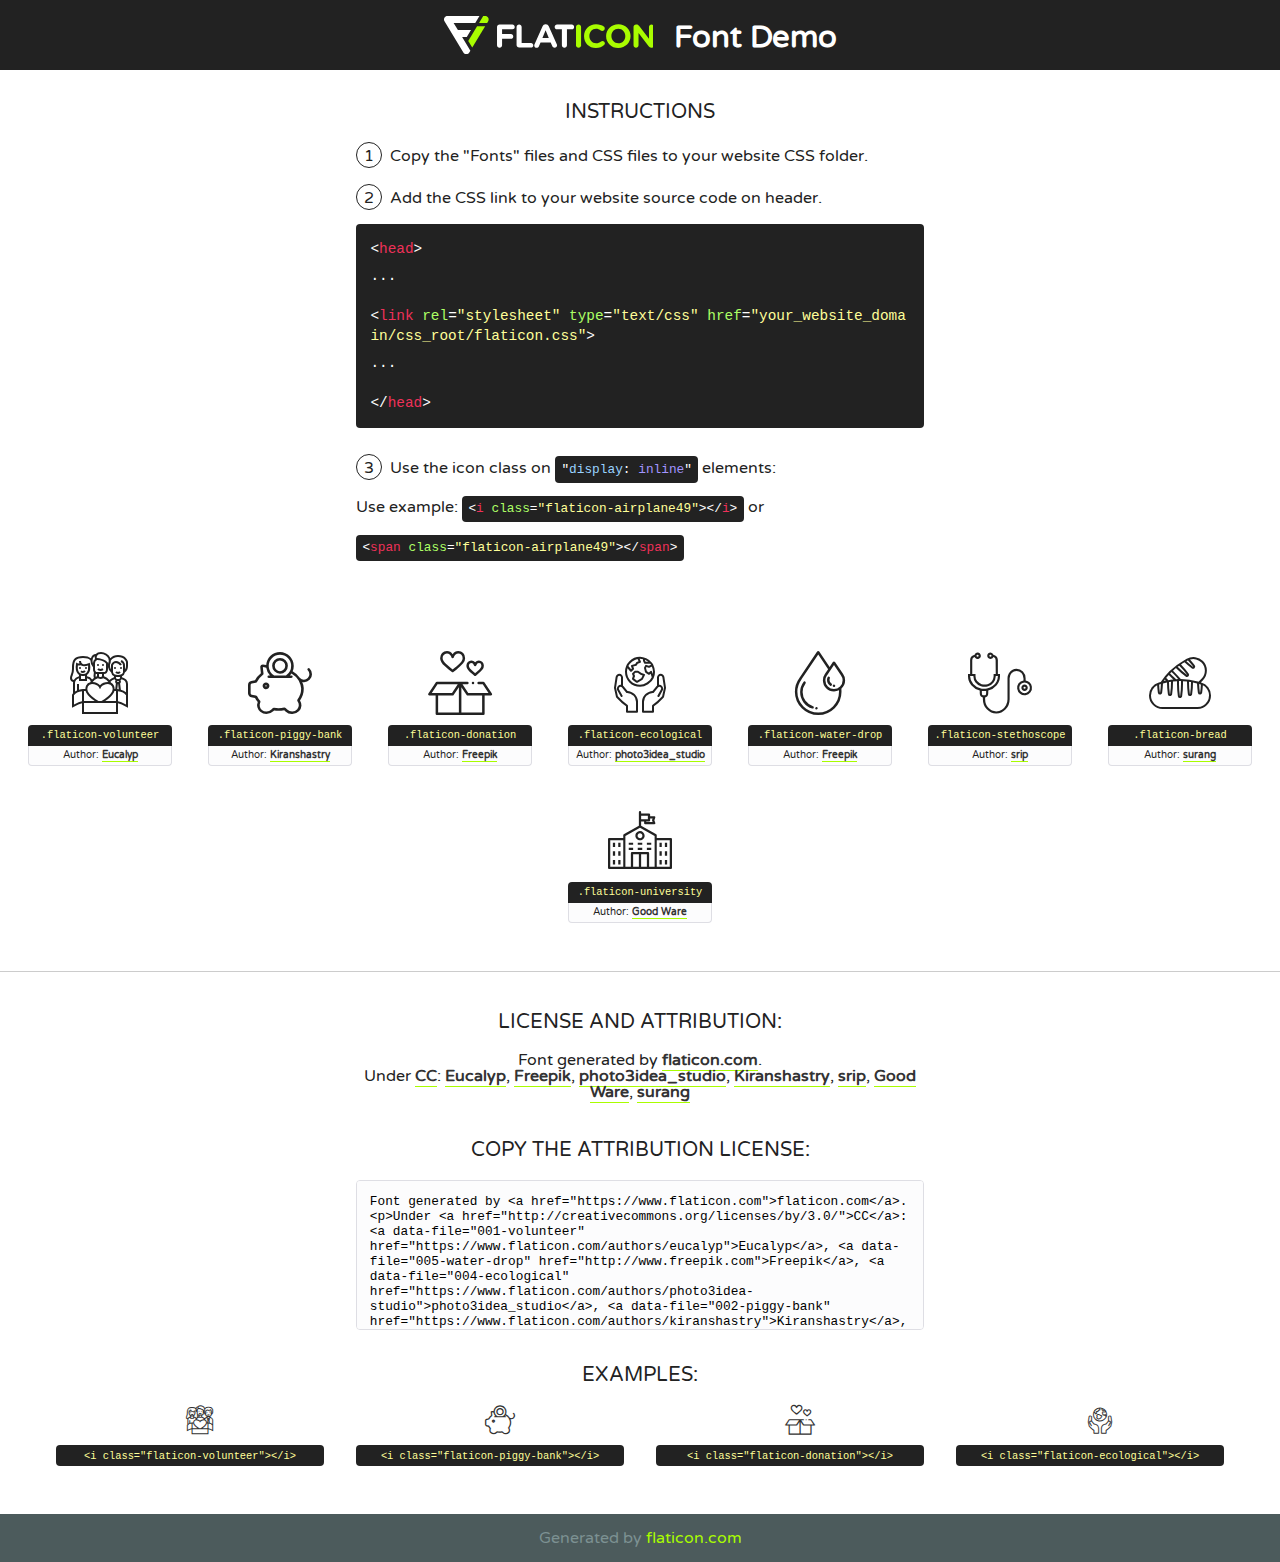
<file: fonts/flaticon/font/flaticon.html>
<!DOCTYPE html>
<!--
  Flaticon icon font: Flaticon
  Creation date: 19/07/2020 09:59
-->
<html>
<!DOCTYPE html>
<html>

<head>
    <title>Flaticon WebFont</title>
    <link href="http://fonts.googleapis.com/css?family=Varela+Round" rel="stylesheet" type="text/css" />
    <link rel="stylesheet" type="text/css" href="flaticon.css">
    <meta charset="UTF-8">
    <style>
    html, body, div, span, applet, object, iframe,
    h1, h2, h3, h4, h5, h6, p, blockquote, pre,
    a, abbr, acronym, address, big, cite, code,
    del, dfn, em, img, ins, kbd, q, s, samp,
    small, strike, strong, sub, sup, tt, var,
    b, u, i, center,
    dl, dt, dd, ol, ul, li,
    fieldset, form, label, legend,
    table, caption, tbody, tfoot, thead, tr, th, td,
    article, aside, canvas, details, embed, 
    figure, figcaption, footer, header, hgroup, 
    menu, nav, output, ruby, section, summary,
    time, mark, audio, video {
        margin: 0;
        padding: 0;
        border: 0;
        font-size: 100%;
        font: inherit;
        vertical-align: baseline;
    }
    /* HTML5 display-role reset for older browsers */
    article, aside, details, figcaption, figure, 
    footer, header, hgroup, menu, nav, section {
        display: block;
    }
    body {
        line-height: 1;
    }
    ol, ul {
        list-style: none;
    }
    blockquote, q {
        quotes: none;
    }
    blockquote:before, blockquote:after,
    q:before, q:after {
        content: '';
        content: none;
    }
    table {
        border-collapse: collapse;
        border-spacing: 0;
    }
    body {
        font-family: 'Varela Round', Helvetica, Arial, sans-serif;
        font-size: 16px;
        color: #222;
    }
    a {
        color: #333;
        border-bottom: 1px solid #a9fd00;
        font-weight: bold;
        text-decoration: none;
    }
    * {
        -moz-box-sizing: border-box;
        -webkit-box-sizing: border-box;
        box-sizing: border-box;
        margin: 0;
        padding: 0;
    }
    [class^="flaticon-"]:before, [class*=" flaticon-"]:before, [class^="flaticon-"]:after, [class*=" flaticon-"]:after {
        font-family: Flaticon;
        font-size: 30px;
        font-style: normal;
        margin-left: 20px;
        color: #333;
    }
    .wrapper {
        max-width: 600px;
        margin: auto;
        padding: 0 1em;
    }
    .title {
        font-size: 1.25em;
        text-align: center;
        margin-bottom: 1em;
        text-transform: uppercase;
    }
    header {
        text-align: center;
        background-color: #222;
        color: #fff;
        padding: 1em;
    }
    header .logo {
        width: 210px;
        height: 38px;
        display: inline-block;
        vertical-align: middle;
        margin-right: 1em;
        border: none;
    }
    header strong {
        font-size: 1.95em;
        font-weight: bold;
        vertical-align: middle;
        margin-top: 5px;
        display: inline-block;
    }
    .demo {
        margin: 2em auto;
        line-height: 1.25em;
    }
    .demo ul li {
        margin-bottom: 1em;
    }
    .demo ul li .num {
        color: #222;
        border-radius: 20px;
        display: inline-block;
        width: 26px;
        padding: 3px;
        height: 26px;
        text-align: center;
        margin-right: 0.5em;
        border: 1px solid #222;
    }
    .demo ul li code {
        background-color: #222;
        border-radius: 4px;
        padding: 0.25em 0.5em;
        display: inline-block;
        color: #fff;
        font-family: Consolas,Monaco,Lucida Console,Liberation Mono,DejaVu Sans Mono,Bitstream Vera Sans Mono,Courier New, monospace;
        font-weight: lighter;
        margin-top: 1em;
        font-size: 0.8em;
        word-break: break-all;
    }
    .demo ul li code.big {
        padding: 1em;
        font-size: 0.9em;
    }
    .demo ul li code .red {
        color: #EF3159;
    }
    .demo ul li code .green {
        color: #ACFF65;
    }
    .demo ul li code .yellow {
        color: #FFFF99;
    }
    .demo ul li code .blue {
        color: #99D3FF;
    }
    .demo ul li code .purple {
        color: #A295FF;
    }
    .demo ul li code .dots {
        margin-top: 0.5em;
        display: block;
    }
    #glyphs {
        border-bottom: 1px solid #ccc;
        padding: 2em 0;
        text-align: center;
    }
    .glyph {
        display: inline-block;
        width: 9em;
        margin: 1em;
        text-align: center;
        vertical-align: top;
        background: #FFF;
    }
    .glyph .glyph-icon {
        padding: 10px;
        display: block;
        font-family:"Flaticon";
        font-size: 64px;
        line-height: 1;
    }
    .glyph .glyph-icon:before {
        font-size: 64px;
        color: #222;
        margin-left: 0;
    }
    .class-name {
        font-size: 0.65em;
        background-color: #222;
        color: #fff;
        border-radius: 4px 4px 0 0;
        padding: 0.5em;
        color: #FFFF99;
        font-family: Consolas,Monaco,Lucida Console,Liberation Mono,DejaVu Sans Mono,Bitstream Vera Sans Mono,Courier New, monospace;
    }
    .author-name {
        font-size: 0.6em;
        background-color: #fcfcfd;
        border: 1px solid #DEDEE4;
        border-top: 0;
        border-radius: 0 0 4px 4px;
        padding: 0.5em;
    }
    .class-name:last-child {
        font-size: 10px;
        color:#888;
    }
    .class-name:last-child a {
        font-size: 10px;
        color:#555;
    }
    .class-name:last-child a:hover {
        color:#a9fd00;
    }
    .glyph > input {
        display: block;
        width: 100px;
        margin: 5px auto;
        text-align: center;
        font-size: 12px;
        cursor: text;
    }
    .glyph > input.icon-input {
        font-family:"Flaticon";
        font-size: 16px;
        margin-bottom: 10px;
    }
    .attribution .title {
        margin-top: 2em;
    }
    .attribution textarea {
        background-color: #fcfcfd;
        padding: 1em;
        border: none;
        box-shadow: none;
        border: 1px solid #DEDEE4;
        border-radius: 4px;
        resize: none;
        width: 100%;
        height: 150px;
        font-size: 0.8em;
        font-family: Consolas,Monaco,Lucida Console,Liberation Mono,DejaVu Sans Mono,Bitstream Vera Sans Mono,Courier New, monospace;
        -webkit-appearance: none;
    }
    .iconsuse {
        margin: 2em auto;
        text-align: center;
        max-width: 1200px;
    }
    .iconsuse:after {
        content: '';
        display: table;
        clear: both;
    }
    .iconsuse .image {
        float: left;
        width: 25%;
        padding: 0 1em;
    }
    .iconsuse .image p {
        margin-bottom: 1em;
    }
    .iconsuse .image span {
        display: block;
        font-size: 0.65em;
        background-color: #222;
        color: #fff;
        border-radius: 4px;
        padding: 0.5em;
        color: #FFFF99;
        margin-top: 1em;
        font-family: Consolas,Monaco,Lucida Console,Liberation Mono,DejaVu Sans Mono,Bitstream Vera Sans Mono,Courier New, monospace;
    }
    #footer {
        text-align: center;
        background-color: #4C5B5C;
        color: #7c9192;
        padding: 1em;
    }
    #footer a {
        border: none;
        color: #a9fd00;
        font-weight: normal;
    }
    @media (max-width: 960px) {
        .iconsuse .image {
            width: 50%;
        }
    }
    @media (max-width: 560px) {
        .iconsuse .image {
            width: 100%;
        }
    }
    </style>
</head>

<body class="characters-off">

    <header>
        <a href="https://www.flaticon.com" target="_blank" class="logo">
            <svg version="1.1" xmlns="http://www.w3.org/2000/svg" xmlns:xlink="http://www.w3.org/1999/xlink" xmlns:a="http://ns.adobe.com/AdobeSVGViewerExtensions/3.0/" viewBox="0 0 560.875 102.036" enable-background="new 0 0 560.875 102.036" xml:space="preserve">
                <defs>
                </defs>
                <g>
                    <g class="letters">
                        <path fill="#ffffff" d="M141.596,29.675c0-3.777,2.985-6.767,6.764-6.767h34.438c3.426,0,6.15,2.728,6.15,6.15
                        c0,3.43-2.724,6.149-6.15,6.149h-27.674v13.091h23.719c3.429,0,6.151,2.724,6.151,6.15c0,3.43-2.723,6.149-6.151,6.149h-23.719
                        v17.574c0,3.773-2.986,6.761-6.764,6.761c-3.779,0-6.764-2.989-6.764-6.761V29.675z"></path>
                        <path fill="#ffffff" d="M193.844,29.149c0-3.781,2.985-6.767,6.764-6.767c3.776,0,6.763,2.985,6.763,6.767v42.957h25.039
                        c3.426,0,6.149,2.726,6.149,6.153c0,3.425-2.723,6.15-6.149,6.15h-31.802c-3.779,0-6.764-2.986-6.764-6.768V29.149z"></path>
                        <path fill="#ffffff" d="M241.891,75.71l21.438-48.407c1.492-3.341,4.215-5.357,7.906-5.357h0.792
                        c3.686,0,6.323,2.017,7.815,5.357l21.439,48.407c0.436,0.967,0.701,1.845,0.701,2.723c0,3.602-2.809,6.501-6.414,6.501
                        c-3.161,0-5.269-1.845-6.499-4.655l-4.132-9.661h-27.059l-4.301,10.102c-1.144,2.631-3.426,4.214-6.237,4.214
                        c-3.517,0-6.24-2.81-6.24-6.325C241.1,77.64,241.451,76.677,241.891,75.71z M279.932,58.666l-8.521-20.297l-8.526,20.297H279.932
                        z"></path>
                        <path fill="#ffffff" d="M314.864,35.387H301.86c-3.429,0-6.239-2.813-6.239-6.238c0-3.429,2.811-6.24,6.239-6.24h39.533
                        c3.426,0,6.237,2.811,6.237,6.24c0,3.425-2.811,6.238-6.237,6.238h-13.001v42.785c0,3.773-2.99,6.761-6.764,6.761
                        c-3.779,0-6.764-2.989-6.764-6.761V35.387z"></path>
                        <path fill="#A9FD00" d="M352.615,29.149c0-3.781,2.985-6.767,6.767-6.767c3.774,0,6.761,2.985,6.761,6.767v49.024
                        c0,3.773-2.987,6.761-6.761,6.761c-3.781,0-6.767-2.989-6.767-6.761V29.149z"></path>
                        <path fill="#A9FD00" d="M374.132,53.836v-0.179c0-17.481,13.178-31.801,32.065-31.801c9.22,0,15.459,2.458,20.557,6.238
                        c1.402,1.054,2.637,2.985,2.637,5.357c0,3.692-2.985,6.59-6.681,6.59c-1.845,0-3.071-0.702-4.044-1.319
                        c-3.776-2.813-7.729-4.393-12.562-4.393c-10.364,0-17.831,8.611-17.831,19.154v0.173c0,10.542,7.291,19.329,17.831,19.329
                        c5.715,0,9.492-1.756,13.359-4.834c1.049-0.874,2.458-1.491,4.039-1.491c3.429,0,6.325,2.813,6.325,6.236
                        c0,2.106-1.056,3.78-2.282,4.834c-5.539,4.834-12.036,7.733-21.878,7.733C387.572,85.464,374.132,71.493,374.132,53.836z"></path>
                        <path fill="#A9FD00" d="M433.009,53.836v-0.179c0-17.481,13.79-31.801,32.766-31.801c18.981,0,32.592,14.143,32.592,31.628v0.173
                        c0,17.483-13.785,31.807-32.769,31.807C446.625,85.464,433.009,71.32,433.009,53.836z M484.224,53.836v-0.179
                        c0-10.539-7.725-19.326-18.626-19.326c-10.893,0-18.449,8.611-18.449,19.154v0.173c0,10.542,7.73,19.329,18.626,19.329
                        C476.676,72.986,484.224,64.378,484.224,53.836z"></path>
                        <path fill="#A9FD00" d="M506.233,29.321c0-3.774,2.99-6.763,6.767-6.763h1.401c3.252,0,5.183,1.583,7.029,3.953l26.093,34.265
                        V29.059c0-3.692,2.99-6.677,6.681-6.677c3.683,0,6.671,2.985,6.671,6.677v48.934c0,3.78-2.987,6.765-6.764,6.765h-0.436
                        c-3.257,0-5.188-1.581-7.034-3.953l-27.056-35.492v32.944c0,3.687-2.985,6.676-6.678,6.676c-3.683,0-6.673-2.989-6.673-6.676
                        V29.321z"></path>
                    </g>
                    <g class="insignia">
                        <path fill="#ffffff" d="M48.372,56.137h12.517l11.156-18.537H37.186L25.688,18.539h57.825L94.668,0H9.271
                        C5.925,0,2.842,1.801,1.198,4.716c-1.644,2.907-1.593,6.482,0.134,9.343l50.38,83.501c1.678,2.781,4.689,4.476,7.938,4.476
                        c3.246,0,6.257-1.695,7.935-4.476l2.898-4.804L48.372,56.137z"></path>
                        <g class="i">
                            <path fill="#A9FD00" d="M93.575,18.539h0.031v0.004l21.652,0.004l2.705-4.488c1.727-2.861,1.778-6.436,0.133-9.343
                            C116.454,1.801,113.371,0,110.026,0h-5.294L93.575,18.539z"></path>
                            <polygon fill="#A9FD00" points="88.291,27.356 64.725,66.486 75.519,84.404 109.942,27.356"></polygon>
                        </g>
                    </g>
                </g>
            </svg>
        </a>
        <strong>Font Demo</strong>
    </header>


    <section class="demo wrapper">

        <p class="title">Instructions</p>

        <ul>
            <li>
                <span class="num">1</span>Copy the "Fonts" files and CSS files to your website CSS folder.
            </li>
            <li>
                <span class="num">2</span>Add the CSS link to your website source code on header.
                <code class="big">
                    &lt;<span class="red">head</span>&gt;
                    <br/><span class="dots">...</span>
                    <br/>&lt;<span class="red">link</span> <span class="green">rel</span>=<span class="yellow">"stylesheet"</span> <span class="green">type</span>=<span class="yellow">"text/css"</span> <span class="green">href</span>=<span class="yellow">"your_website_domain/css_root/flaticon.css"</span>&gt;
                    <br/><span class="dots">...</span>
                    <br/>&lt;/<span class="red">head</span>&gt;
                </code>
            </li>

            <li>
                <p>
                    <span class="num">3</span>Use the icon class on <code>"<span class="blue">display</span>:<span class="purple"> inline</span>"</code> elements:
                    <br />
                    Use example: <code>&lt;<span class="red">i</span> <span class="green">class</span>=<span class="yellow">&quot;flaticon-airplane49&quot;</span>&gt;&lt;/<span class="red">i</span>&gt;</code> or <code>&lt;<span class="red">span</span> <span class="green">class</span>=<span class="yellow">&quot;flaticon-airplane49&quot;</span>&gt;&lt;/<span class="red">span</span>&gt;</code>
            </li>
        </ul>

    </section>




   <section id="glyphs">          
    
      
        <div class="glyph"><div class="glyph-icon flaticon-volunteer"></div>
            <div class="class-name">.flaticon-volunteer</div>
            <div class="author-name">Author: <a data-file="001-volunteer" href="https://www.flaticon.com/authors/eucalyp">Eucalyp</a> </div> 
        </div>        
        
        <div class="glyph"><div class="glyph-icon flaticon-piggy-bank"></div>
            <div class="class-name">.flaticon-piggy-bank</div>
            <div class="author-name">Author: <a data-file="002-piggy-bank" href="https://www.flaticon.com/authors/kiranshastry">Kiranshastry</a> </div> 
        </div>        
        
        <div class="glyph"><div class="glyph-icon flaticon-donation"></div>
            <div class="class-name">.flaticon-donation</div>
            <div class="author-name">Author: <a data-file="003-donation" href="http://www.freepik.com">Freepik</a> </div> 
        </div>        
        
        <div class="glyph"><div class="glyph-icon flaticon-ecological"></div>
            <div class="class-name">.flaticon-ecological</div>
            <div class="author-name">Author: <a data-file="004-ecological" href="https://www.flaticon.com/authors/photo3idea-studio">photo3idea_studio</a> </div> 
        </div>        
        
        <div class="glyph"><div class="glyph-icon flaticon-water-drop"></div>
            <div class="class-name">.flaticon-water-drop</div>
            <div class="author-name">Author: <a data-file="005-water-drop" href="http://www.freepik.com">Freepik</a> </div> 
        </div>        
        
        <div class="glyph"><div class="glyph-icon flaticon-stethoscope"></div>
            <div class="class-name">.flaticon-stethoscope</div>
            <div class="author-name">Author: <a data-file="006-stethoscope" href="https://www.flaticon.com/authors/srip">srip</a> </div> 
        </div>        
        
        <div class="glyph"><div class="glyph-icon flaticon-bread"></div>
            <div class="class-name">.flaticon-bread</div>
            <div class="author-name">Author: <a data-file="007-bread" href="https://www.flaticon.com/authors/surang">surang</a> </div> 
        </div>        
        
        <div class="glyph"><div class="glyph-icon flaticon-university"></div>
            <div class="class-name">.flaticon-university</div>
            <div class="author-name">Author: <a data-file="008-university" href="https://www.flaticon.com/authors/good-ware">Good Ware</a> </div> 
        </div>        
        

    </section>



    <section class="attribution wrapper"   style="text-align:center;">

      <div class="title">License and attribution:</div><div class="attrDiv">Font generated by <a href="https://www.flaticon.com">flaticon.com</a>. <div><p>Under <a href="http://creativecommons.org/licenses/by/3.0/">CC</a>: <a data-file="001-volunteer" href="https://www.flaticon.com/authors/eucalyp">Eucalyp</a>, <a data-file="005-water-drop" href="http://www.freepik.com">Freepik</a>, <a data-file="004-ecological" href="https://www.flaticon.com/authors/photo3idea-studio">photo3idea_studio</a>, <a data-file="002-piggy-bank" href="https://www.flaticon.com/authors/kiranshastry">Kiranshastry</a>, <a data-file="006-stethoscope" href="https://www.flaticon.com/authors/srip">srip</a>, <a data-file="008-university" href="https://www.flaticon.com/authors/good-ware">Good Ware</a>, <a data-file="007-bread" href="https://www.flaticon.com/authors/surang">surang</a></p>  </div>
      </div>
      <div class="title">Copy the Attribution License:</div>

    <textarea onclick="this.focus();this.select();">Font generated by &lt;a href=&quot;https://www.flaticon.com&quot;&gt;flaticon.com&lt;/a&gt;. <p>Under <a href="http://creativecommons.org/licenses/by/3.0/">CC</a>: <a data-file="001-volunteer" href="https://www.flaticon.com/authors/eucalyp">Eucalyp</a>, <a data-file="005-water-drop" href="http://www.freepik.com">Freepik</a>, <a data-file="004-ecological" href="https://www.flaticon.com/authors/photo3idea-studio">photo3idea_studio</a>, <a data-file="002-piggy-bank" href="https://www.flaticon.com/authors/kiranshastry">Kiranshastry</a>, <a data-file="006-stethoscope" href="https://www.flaticon.com/authors/srip">srip</a>, <a data-file="008-university" href="https://www.flaticon.com/authors/good-ware">Good Ware</a>, <a data-file="007-bread" href="https://www.flaticon.com/authors/surang">surang</a></p>  
     </textarea>

    </section>

    <section class="iconsuse">

          <div class="title">Examples:</div>            
             
            <div class="image">
                <p>
                    <i class="glyph-icon flaticon-volunteer"></i> 
                    <span>&lt;i class=&quot;flaticon-volunteer&quot;&gt;&lt;/i&gt;</span>
                </p>
            </div>
            
            <div class="image">
                <p>
                    <i class="glyph-icon flaticon-piggy-bank"></i> 
                    <span>&lt;i class=&quot;flaticon-piggy-bank&quot;&gt;&lt;/i&gt;</span>
                </p>
            </div>
            
            <div class="image">
                <p>
                    <i class="glyph-icon flaticon-donation"></i> 
                    <span>&lt;i class=&quot;flaticon-donation&quot;&gt;&lt;/i&gt;</span>
                </p>
            </div>
            
            <div class="image">
                <p>
                    <i class="glyph-icon flaticon-ecological"></i> 
                    <span>&lt;i class=&quot;flaticon-ecological&quot;&gt;&lt;/i&gt;</span>
                </p>
            </div>
                       
        </div>
                            
    </section>

<div id="footer">
    <div>Generated by <a href="https://www.flaticon.com">flaticon.com</a>
    </div>
</div>



</body>
</html>
</file>
<file: fonts/flaticon/font/flaticon.css>
/*
  	Flaticon icon font: Flaticon
  	Creation date: 19/07/2020 09:59
  	*/

@font-face {
  font-family: "Flaticon";
  src: url("./Flaticon.eot");
  src: url("./Flaticon.eot?#iefix") format("embedded-opentype"),
       url("./Flaticon.woff2") format("woff2"),
       url("./Flaticon.woff") format("woff"),
       url("./Flaticon.ttf") format("truetype"),
       url("./Flaticon.svg#Flaticon") format("svg");
  font-weight: normal;
  font-style: normal;
}

@media screen and (-webkit-min-device-pixel-ratio:0) {
  @font-face {
    font-family: "Flaticon";
    src: url("./Flaticon.svg#Flaticon") format("svg");
  }
}

[class^="flaticon-"]:before, [class*=" flaticon-"]:before,
[class^="flaticon-"]:after, [class*=" flaticon-"]:after {   
  font-family: Flaticon;
        font-size: 20px;
font-style: normal;
margin-left: 20px;
}

.flaticon-volunteer:before { content: "\f100"; }
.flaticon-piggy-bank:before { content: "\f101"; }
.flaticon-donation:before { content: "\f102"; }
.flaticon-ecological:before { content: "\f103"; }
.flaticon-water-drop:before { content: "\f104"; }
.flaticon-stethoscope:before { content: "\f105"; }
.flaticon-bread:before { content: "\f106"; }
.flaticon-university:before { content: "\f107"; }
</file>
